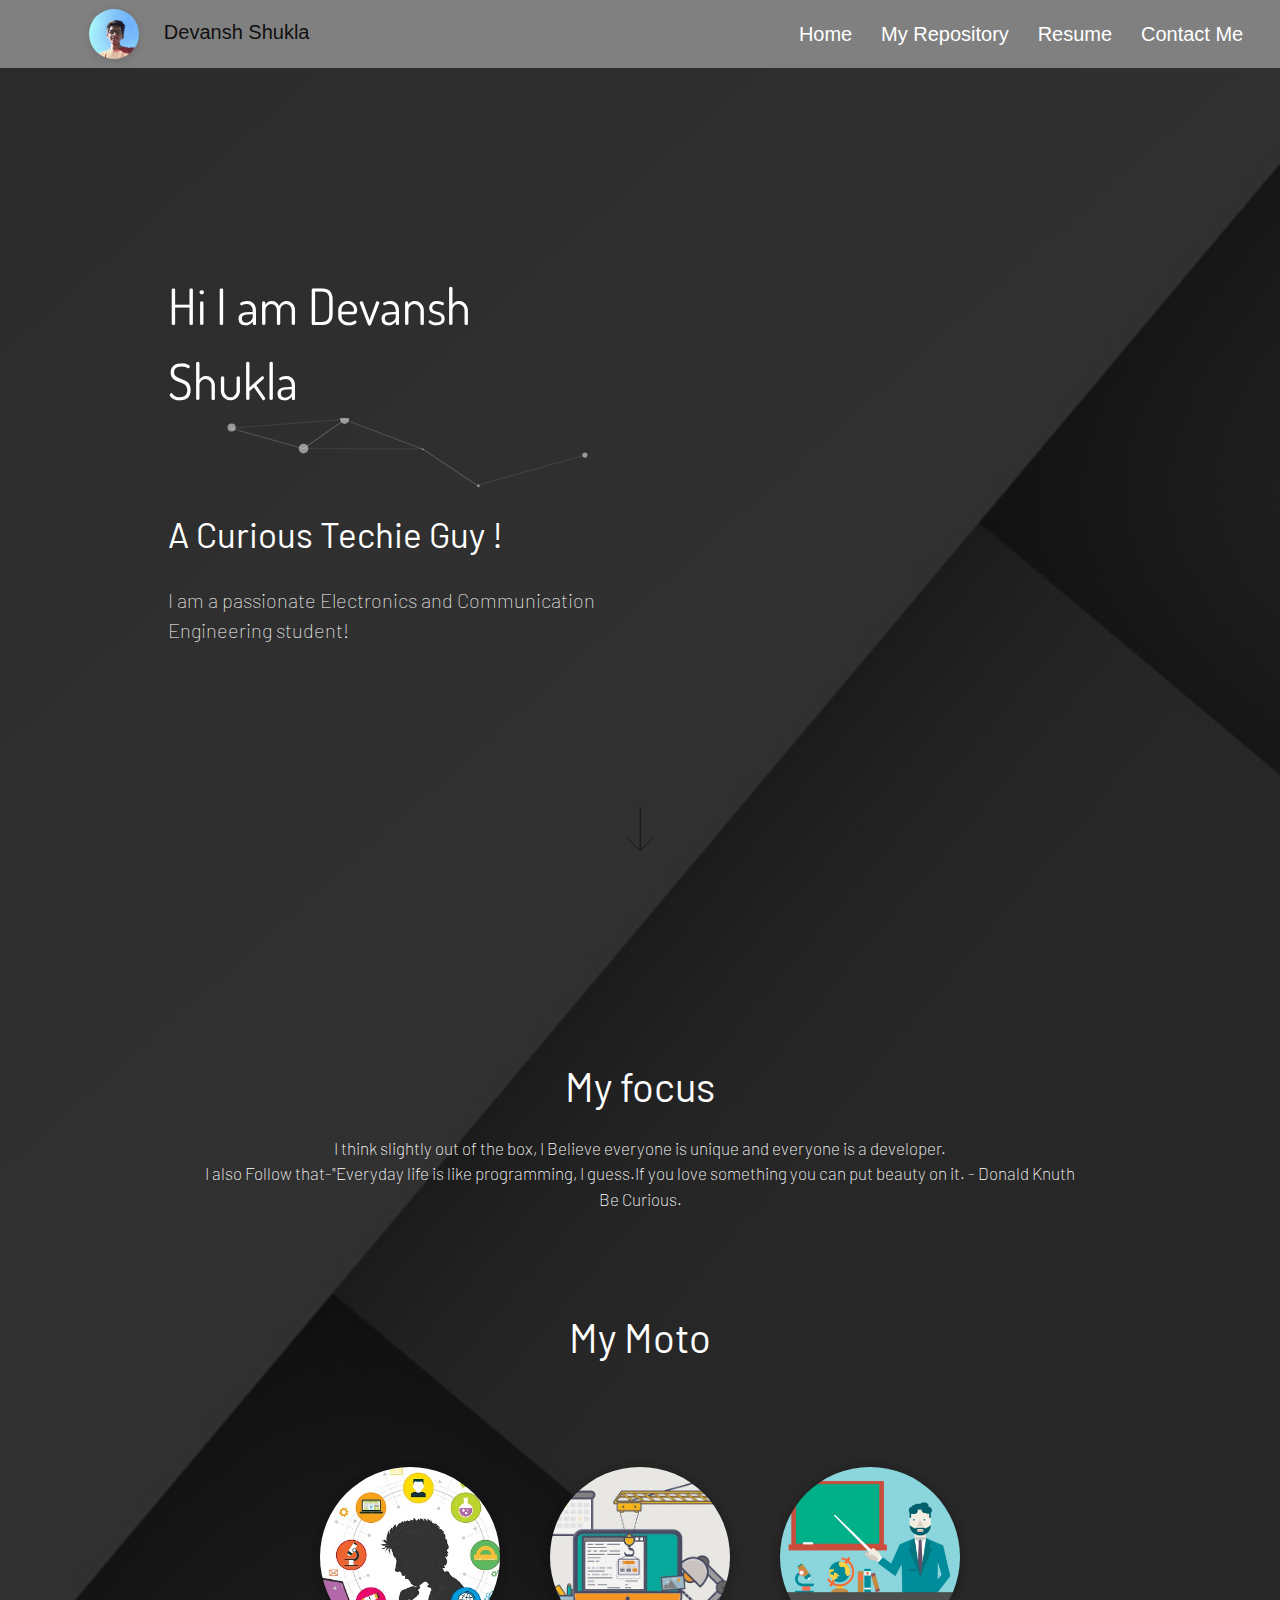
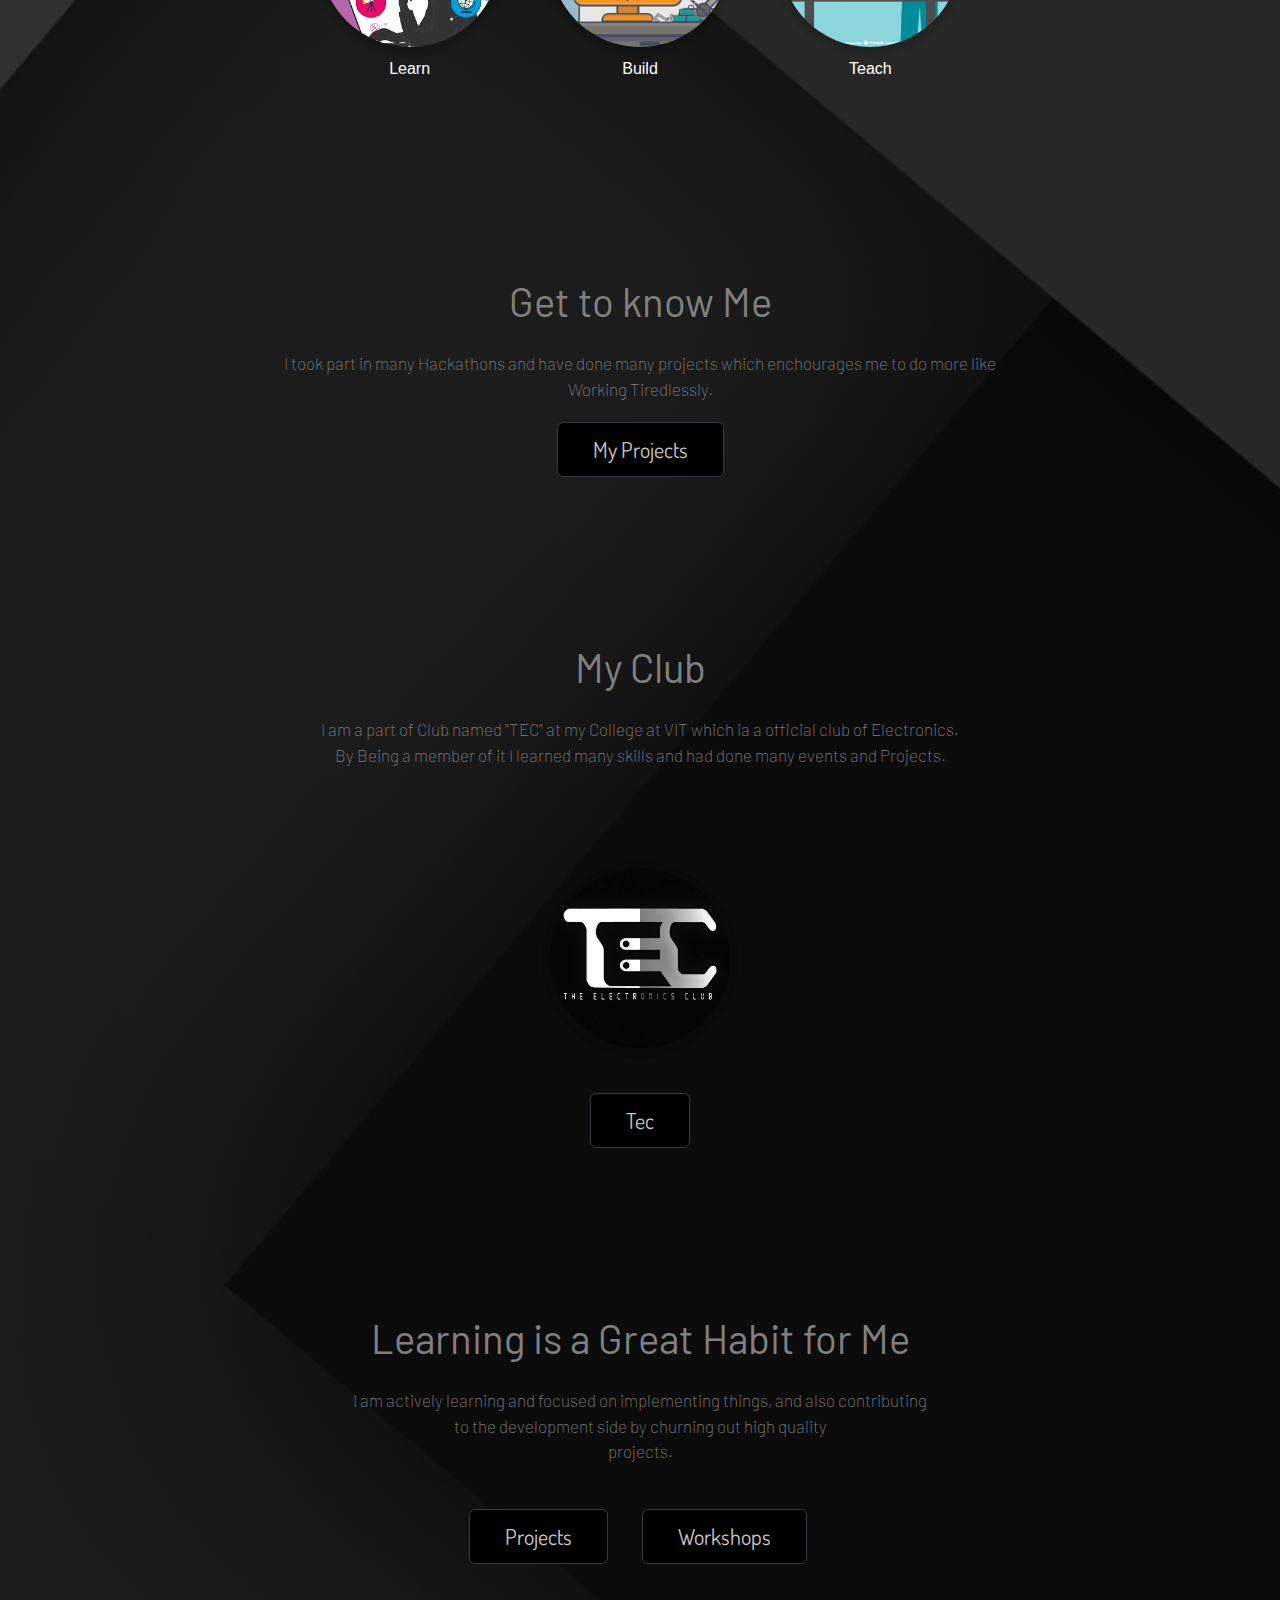
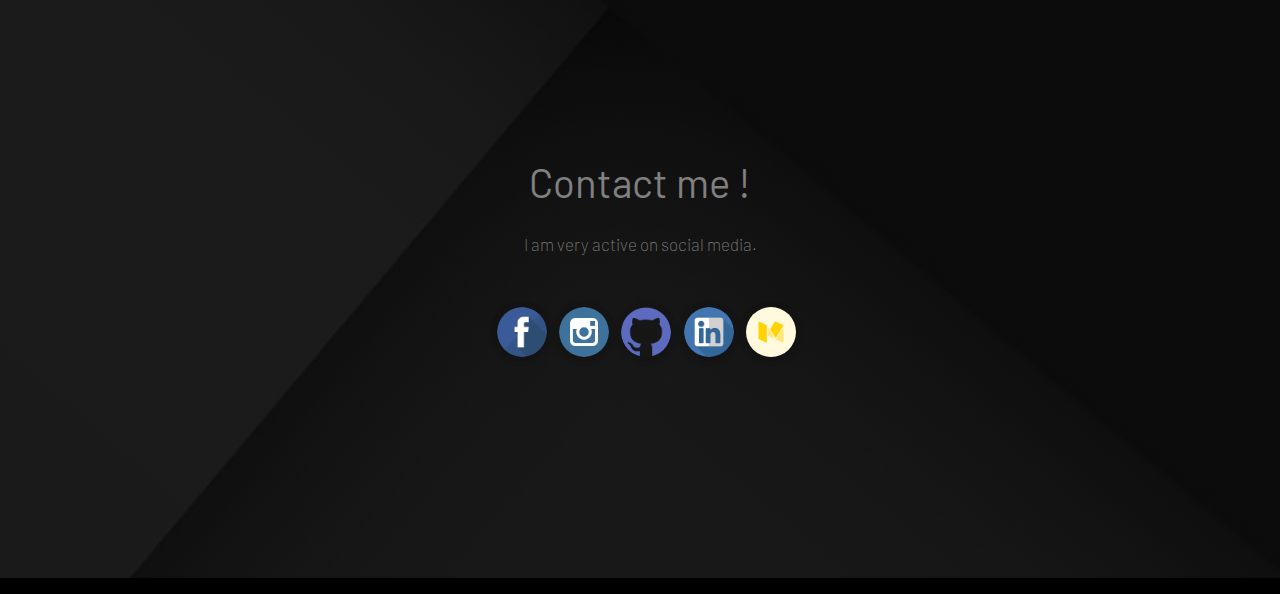
<file: index.html>
<!DOCTYPE html>
<html lang="en">

<head>

    <!--Meta Tags For SEO-->
    <meta charset="utf-8">
    <meta content="width=device-width, initial-scale=1.0" name="viewport">
    

    <!--Title For Website-->
    <title>Devansh Shukla</title>

    <!--Linking Favicon, CSS, Bootstrap CSS, Fonts and Bootstrap JS & jQuery-->
    <link href="Assets/mee.jpg" rel="icon">
    <link rel="stylesheet" href="css/index.css">
    <link rel="stylesheet" href="https://stackpath.bootstrapcdn.com/bootstrap/4.3.1/css/bootstrap.min.css"
        integrity="sha384-ggOyR0iXCbMQv3Xipma34MD+dH/1fQ784/j6cY/iJTQUOhcWr7x9JvoRxT2MZw1T" crossorigin="anonymous">

    <link href="https://fonts.googleapis.com/css?family=Barlow:100,200,500" rel="stylesheet">
    <link href="//fonts.googleapis.com/css?family=Open+Sans:300,400,600,700&amp;subset=latin" rel="stylesheet">
    <link href="https://fonts.googleapis.com/css?family=Raleway:200&display=swap" rel="stylesheet">
    <link href="https://fonts.googleapis.com/css?family=Dosis:200&display=swap" rel="stylesheet">
    <link href="https://fonts.googleapis.com/css?family=Source+Sans+Pro:200&display=swap" rel="stylesheet">
    <script src="https://code.jquery.com/jquery-3.3.1.slim.min.js"
        integrity="sha384-q8i/X+965DzO0rT7abK41JStQIAqVgRVzpbzo5smXKp4YfRvH+8abtTE1Pi6jizo"
        crossorigin="anonymous"></script>
    <script src="https://cdnjs.cloudflare.com/ajax/libs/popper.js/1.14.7/umd/popper.min.js"
        integrity="sha384-UO2eT0CpHqdSJQ6hJty5KVphtPhzWj9WO1clHTMGa3JDZwrnQq4sF86dIHNDz0W1"
        crossorigin="anonymous"></script>
    <script src="https://stackpath.bootstrapcdn.com/bootstrap/4.3.1/js/bootstrap.min.js"
        integrity="sha384-JjSmVgyd0p3pXB1rRibZUAYoIIy6OrQ6VrjIEaFf/nJGzIxFDsf4x0xIM+B07jRM"
        crossorigin="anonymous"></script>
    

</head>

<body>
	



    <!--Navbar-->
    <nav class="navbar navbar-expand-lg navbar-light"
        style="background-color: grey;padding-top: 20px;padding: 4px 16px;font-weight: 200;font-size: 20px;">
        <button class="navbar-toggler" type="button" data-toggle="collapse" data-target="#navbarSupportedContent"
            aria-controls="navbarSupportedContent" aria-expanded="false" aria-label="Toggle navigation">
            <span class="navbar-toggler-icon"></span>
        </button>

        <div class="collapse navbar-collapse" id="navbarSupportedContent">
        	<div class="left">
  				<a class="navbar-brand" href="#">
    				<img src="Assets/mee.jpg" class="s-pic" >Devansh Shukla
                   
               </div>
    			

            <ul class="navbar-nav ml-auto">
            	
            	
                <li class="nav-item" style="margin-right:1vw;">
                    <b><a class="nav-link" href="index.html#our-focus" style="color:white;"></a></b>
                <li class="nav-item active" style="padding-right:1vw;">
                    <b><a class="nav-link" href="index.html" style="color:white;">Home</a></b>
                </li>
                <li class="nav-item" style="margin-right:1vw;">
                    <b><a class="nav-link" href="index.html#our-focus" style="color:white;">My Repository</a></b>
                
                </li>
                <li class="nav-item" style="margin-right:1vw;">
                    <b><a class="nav-link" href="https://drive.google.com/file/d/14euC8N9jgro9TY5Vn5Ad9gUTQ6ZWzXsj/view?usp=sharing" style="color:white;">Resume</a></b>
                </li>
                
                <li class="nav-item" style="margin-right:1vw;">
                    <b><a class="nav-link " href="index.html#contact" style="color:white;">Contact Me</a></b>
                </li>
            </ul>
        </div>
    </nav>

    
    <section class="sec1">
    	
        <div class="container-fluid">
            <div class="row">
                <div class="col-12 col-lg-6" style="padding-left: 40px;padding-right: 40px;margin-top:0px">
                    <div class="headings" style="color: white";>
                        Hi I am Devansh Shukla 
                    </div>
                    <div id="particles-js"></div>
				<script src="particles.js"></script>
				<script src="app.js"></script>
                    <div class="sub-head" style="color: white">
                        A Curious Techie Guy !
                    </div>
                    <div class="paras" style="color: white">
                        I am a passionate Electronics and Communication Engineering student!
                    </div>
                </div>
            </div>
        </div>
    </section>

    <!--Arrow to home-->
    <div class="container-fluid">
        <div class="row">
            <div class="col-12">
                <div class="text-center">
                    <a href="#our-focus"><img src="Assets/down-arrow.svg" class="img"></a>
                </div>
            </div>
        </div>
    </div>


    <!--All links with buttons-->
    <section class="sec2">

        <!--Focus-->
        <div class="container-fluid" style="margin-top: 20vh;" id="our-focus">
            <div class="row">
                <div class="col-12 text-center">
                    <div class="home-heading" style="margin-top: 25px;color: white">
                        My focus
                    </div>
                    <div class="home-text" style="margin-bottom: 70px;margin-top: 20px;color: white">
                        I think slightly out of the box, I Believe everyone is unique and everyone is a developer.<br>
                        I also Follow that-"Everyday life is like programming, I guess.If you love something you can put beauty on it. - Donald Knuth
                        <br>Be Curious.<br>
                        
                    </div>
                </div>
            </div>
        </div>
        	<div class="home-heading" style="margin-top: 25px;color: white">My Moto 
                </div>
        <div class="container-fluid" style="margin-top : 100px">
            <div class="row" style="padding-left: 23vw; padding-right: 23vw">
                <div class="col-12 col-lg-4" style="margin-bottom: 30px">
                    <div class="circle"><img src="Assets/Le.jpg" class="dp-pic"></div>
                    <div class="text-center" style="padding-top: 10px;color: white">
                        Learn
                    </div>
                </div>
                <div class="col-12 col-lg-4" style="margin-bottom: 30px" >
                    <div class="circle"><img src="Assets/b.jpg" class="dp-pic"></div>
                    <div class="text-center" style="padding-top: 10px;color: white">
                        Build
                    </div>
                </div>
                <div class="col-12 col-lg-4" style="margin-bottom: 30px">
                    <div class="circle"><img src="Assets/t.jpg" class="dp-pic"></div>
                    <div class="text-center" style="padding-top: 10px;color: white">
                        Teach
                    </div>
                </div>
            </div>
        </div>

        <!--Team-->
        <div class="container-fluid" style="margin-top: 15vh;">
            <div class="row">
                <div class="col-12 text-center">
                    <div class="home-heading" style="margin-top: 25px;color: grey">
                        Get to know Me
                    </div>
                    <div class="home-text" style="margin-bottom: 20px;margin-top: 20px;">
                        I took part in many Hackathons and have done many projects which enchourages me to do more 
                        like<br>Working Tiredlessly.
                    </div>
                    <div class="col-12 text-center">
                        <a href="p.html"><button type="button" class="btn btn-dark btn-box btn-txt btn-responsive"
                                style="margin-top: 0;padding: 10px 35px;border-radius: 6px;font-size: 22px;font-family: 'Dosis', sans-serif;color: rgba(255, 255, 255, 0.781);background-color: black;">
                                My Projects</button></a>
                    </div>
                </div>
            </div>
        </div>

        <!--Alumni-->
        <div class="container-fluid" style="margin-top: 15vh;">
            <div class="row">
                <div class="col-12 text-center">
                    <div class="home-heading" style="margin-top: 25px;color: grey">
                        My Club
                    </div>
                    <div class="home-text" style="margin-bottom: 20px;margin-top: 20px;">
                        I am a part of Club named "TEC" at my College at VIT which ia a official club of Electronics.<br>By Being a member of it I learned many skills and had done many events and Projects.
                    </div>
                    <div class="container-fluid" style="margin-top : 100px">
            <div class="row" style="padding-left: 50%; padding-right: 50%">
                <div class="col-12 col-lg-4" style="margin-bottom: 30px">
                    <div class="circle"><img src="Assets/tec.jpg" class="dp-pic"></div>

                    
                </div>
            </div>
			    <div class="col-12 text-center" 

>
                        <a href="http://tecsite.herokuapp.com"><button type="button" class="btn btn-dark btn-box btn-txt btn-responsive"style="margin-top: 15px;padding: 10px 35px;border-radius: 6px;font-size: 22px;font-family: 'Dosis', sans-serif;color: rgba(255, 255, 255, 0.781);background-color: black;">Tec</button></a>
                    </div>
        </div>

        <!--Update-->
        <div class="container-fluid" style="margin-top: 15vh;">
            <div class="row">
                <div class="col-12 text-center">
                    <div class="home-heading" style="margin-top: 25px;color: grey">
                        Learning is a Great Habit for Me
                    </div>
                    <div class="home-text" style="margin-bottom: 20px;margin-top: 20px;">
                        I am actively learning and focused on implementing things, and also contributing<br>to the development side by
                        churning out
                        high quality<br>projects.
                    </div>
                    <div class="col-12 py-4">
                        <a href="p.html"><button class="btn btn-dark mr-1 mb-1"
                                style="padding: 10px 35px;border-radius: 6px;font-size: 22px;font-family: 'Dosis', sans-serif;color: rgba(255, 255, 255, 0.781);background-color:black;">Projects</button></a>
                        <a href="p.html"><button class="btn btn-dark mr-1 mb-1"
                                style="margin-left:2vw;margin-top: 0;padding: 10px 35px;border-radius: 6px;font-size: 22px;font-family: 'Dosis', sans-serif;color: rgba(255, 255, 255, 0.781);background-color: black;">Workshops</button></a>
                    </div>
                </div>
            </div>
        </div>

        <!--Contact-->
        <div class="container-fluid" style="margin-top: 15vh;" id="contact">
            <div class="row">
                <div class="col-12 text-center">
                    <div class="home-heading" style="margin-top: 25px;color: grey">
                        Contact me !
                    </div>
                    <div class="home-text" style="margin-bottom: 5px;margin-top: 20px;">
                        I am very active on social media.
                    </div>
                    <div class="col-12 text-center">
                        <div class="social-circle"><a href="https://www.facebook.com/devansh.shukla.3762"><img src="Assets/f.png"  class="s-pic"></div>
                        <div class="social-circle"><a href="https://www.instagram.com/i.am.devansh/"><img src="Assets/i.png" class="s-pic"></div>
                        <div class="social-circle"><a href="https://github.com/Devansh252"><img src="Assets/g.png" class="s-pic"></div>
                        <div class="social-circle"><a href="https://linkedin.com/in/devansh-shukla-433956169/"><img src="Assets/l.png" class="s-pic"></div>
                        <div class="social-circle"><img src="Assets/m.png" class="s-pic"></div>
                    </div>
                </div>
            </div>
        </div>

        <!--Idea-->
        
        

    </section>

    <hr class="style14" style="margin-top: 25vh;">



</body>

</html>
</file>
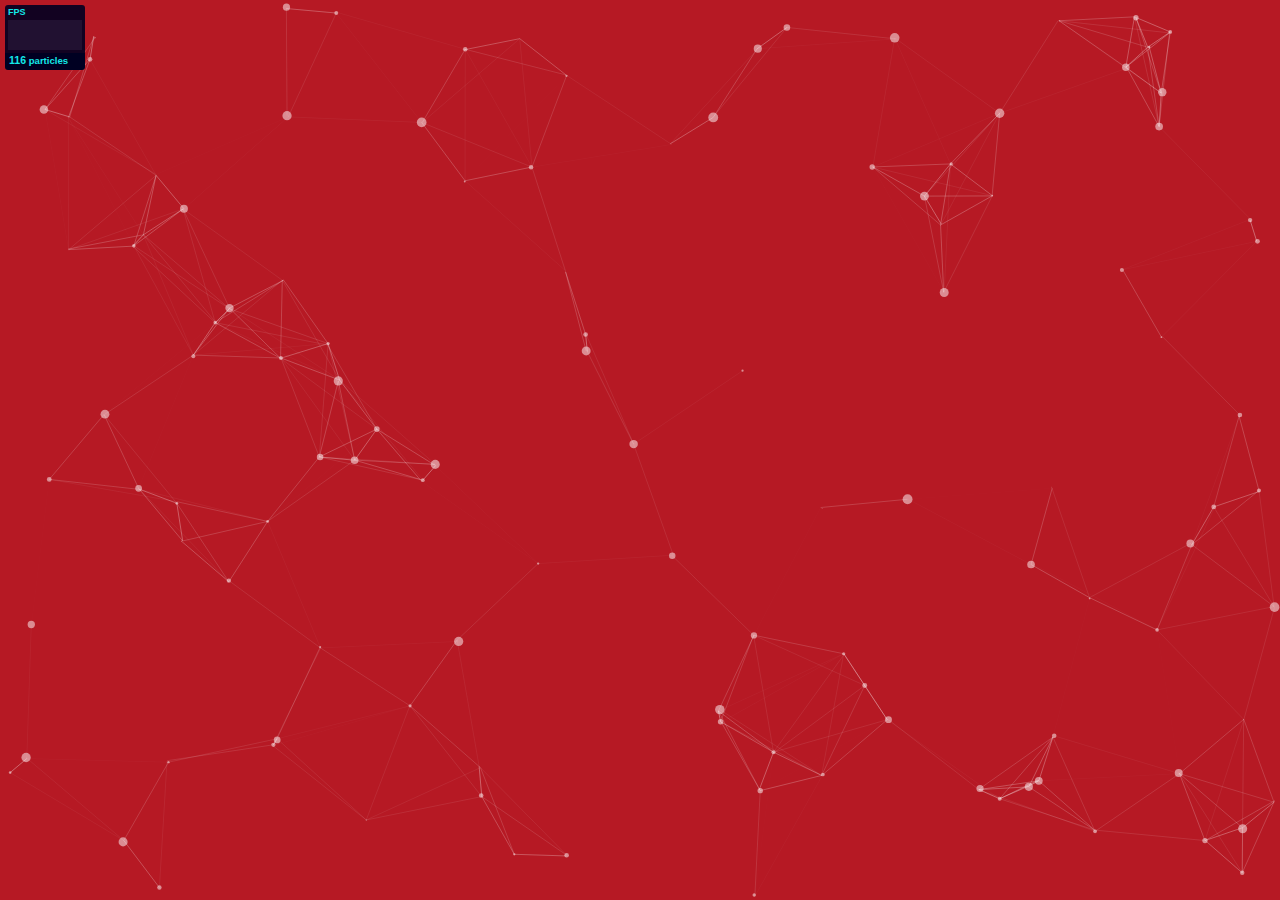
<file: particles.js-master/demo/index.html>
<!DOCTYPE html>
<html lang="en">
<head>
  <meta charset="utf-8">
  <title>particles.js</title>
  <meta name="description" content="particles.js is a lightweight JavaScript library for creating particles.">
  <meta name="author" content="Vincent Garreau" />
  <meta name="viewport" content="width=device-width, initial-scale=1.0, minimum-scale=1.0, maximum-scale=1.0, user-scalable=no">
  <link rel="stylesheet" media="screen" href="css/style.css">
</head>
<body>

<!-- count particles -->
<div class="count-particles">
  <span class="js-count-particles">--</span> particles
</div>

<!-- particles.js container -->
<div id="particles-js"></div>

<!-- scripts -->
<script src="../particles.js"></script>
<script src="js/app.js"></script>

<!-- stats.js -->
<script src="js/lib/stats.js"></script>
<script>
  var count_particles, stats, update;
  stats = new Stats;
  stats.setMode(0);
  stats.domElement.style.position = 'absolute';
  stats.domElement.style.left = '0px';
  stats.domElement.style.top = '0px';
  document.body.appendChild(stats.domElement);
  count_particles = document.querySelector('.js-count-particles');
  update = function() {
    stats.begin();
    stats.end();
    if (window.pJSDom[0].pJS.particles && window.pJSDom[0].pJS.particles.array) {
      count_particles.innerText = window.pJSDom[0].pJS.particles.array.length;
    }
    requestAnimationFrame(update);
  };
  requestAnimationFrame(update);
</script>

</body>
</html>
</file>
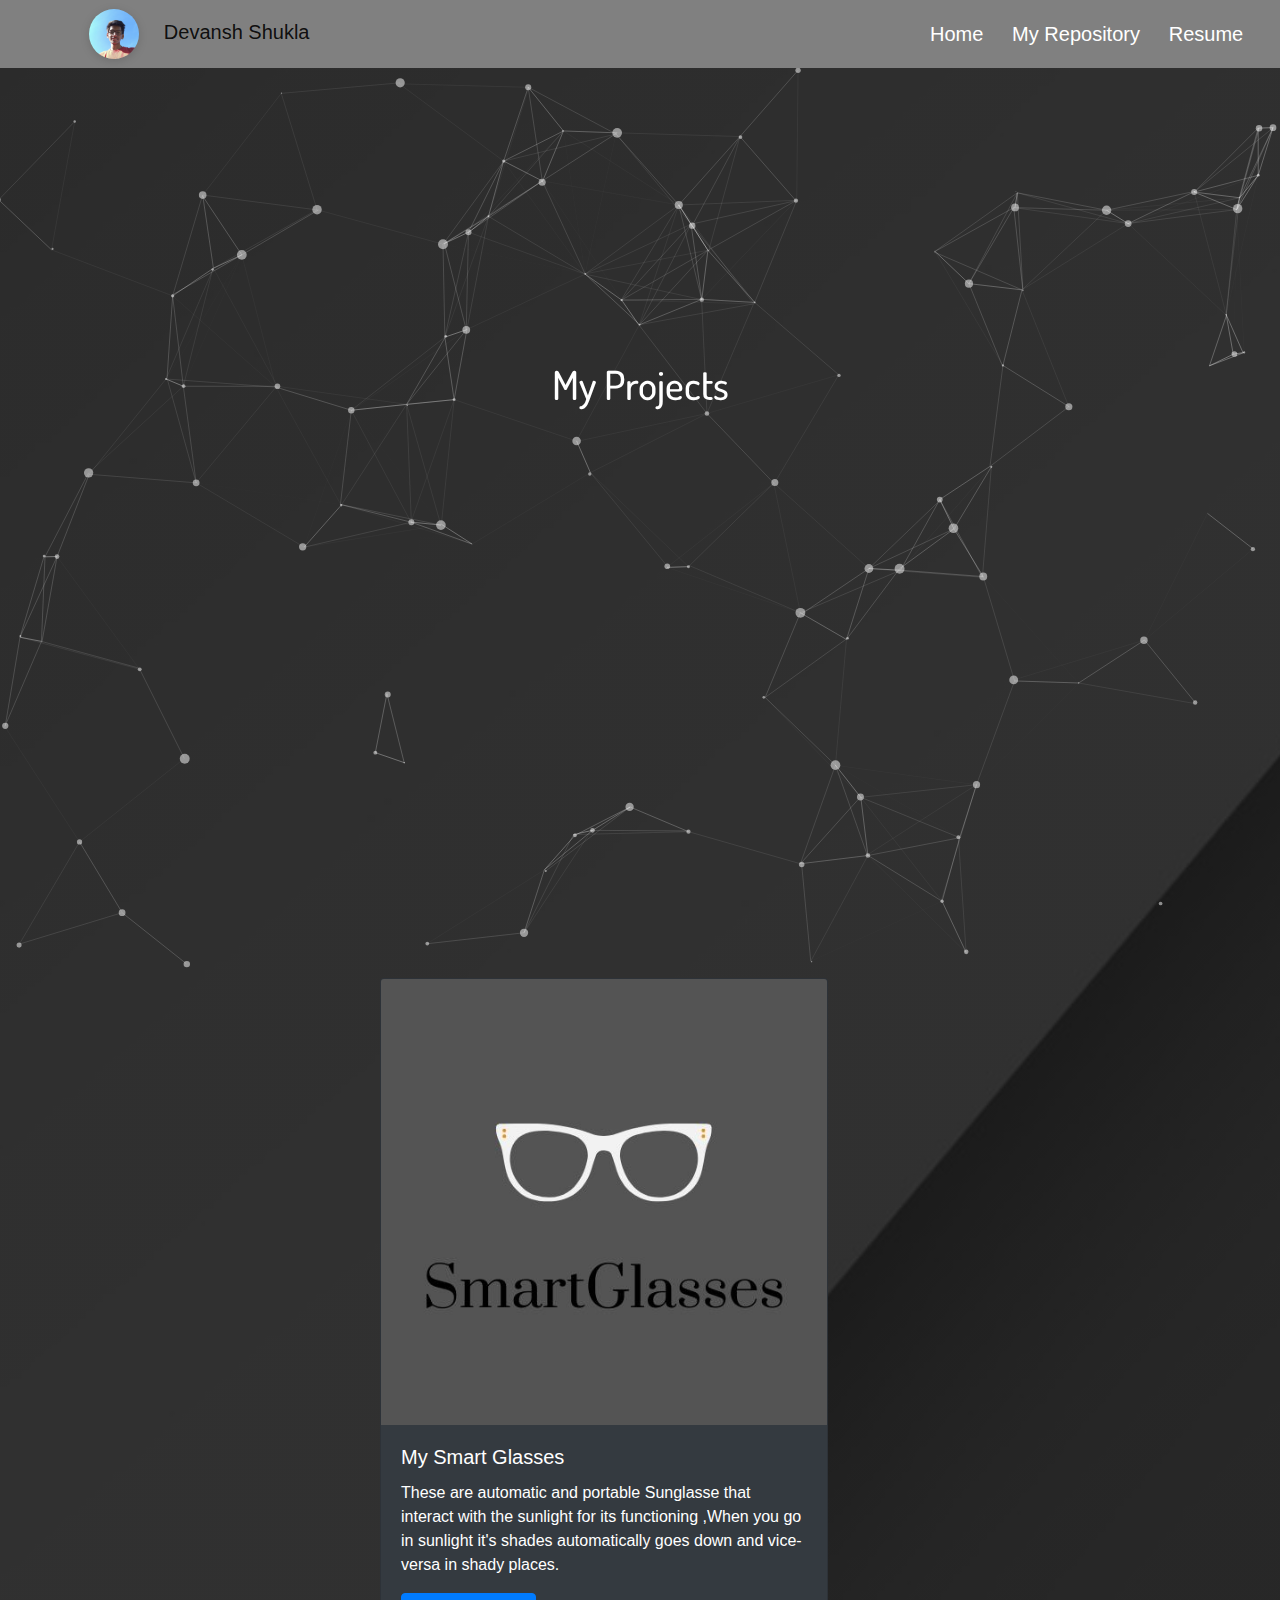
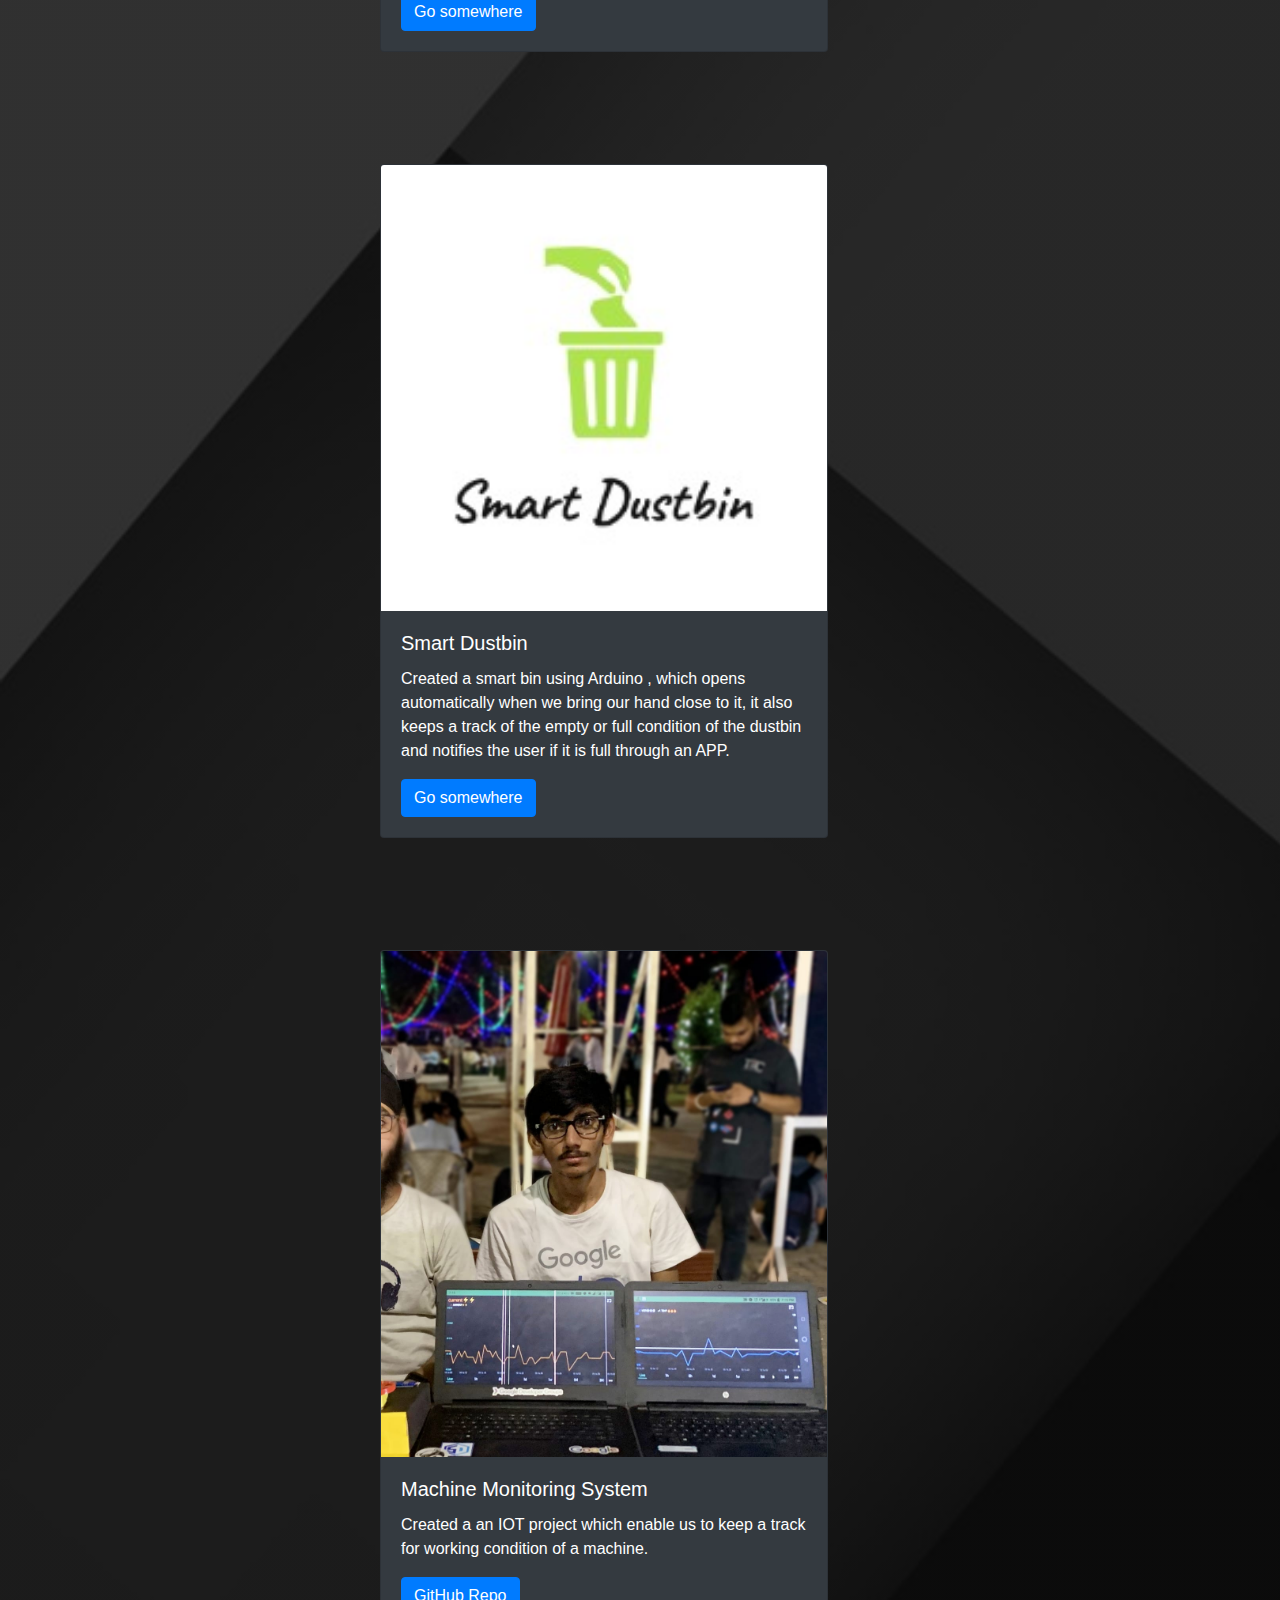
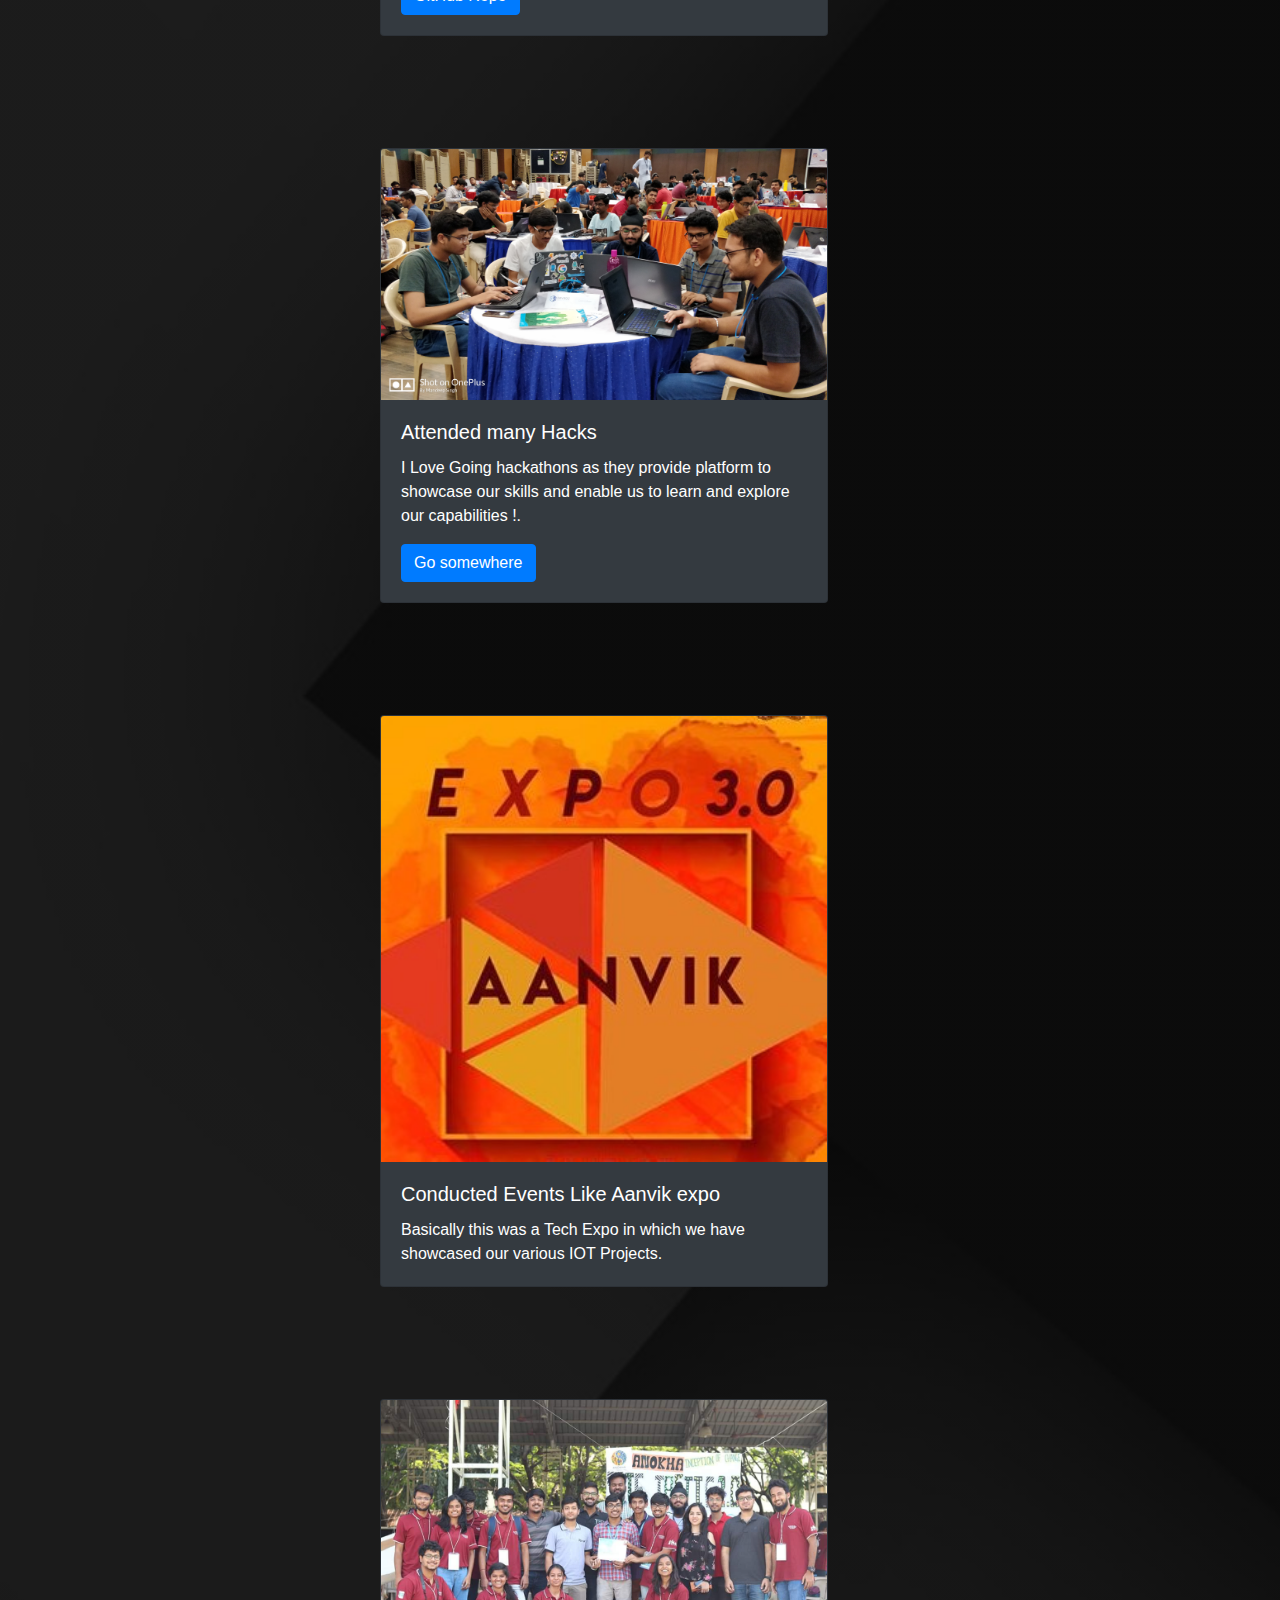
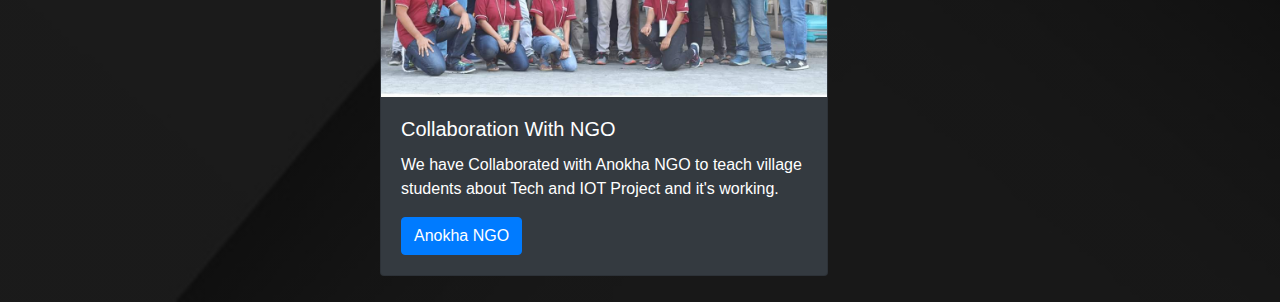
<file: p.html>
<!DOCTYPE html>
<html>
<head>
	<title>Projects</title>
	<link href="project/Assets/mee.jpg" rel="icon">
    <link rel="stylesheet" href="project/css/style.css">
    <link rel="stylesheet" href="https://stackpath.bootstrapcdn.com/bootstrap/4.3.1/css/bootstrap.min.css"
        integrity="sha384-ggOyR0iXCbMQv3Xipma34MD+dH/1fQ784/j6cY/iJTQUOhcWr7x9JvoRxT2MZw1T" crossorigin="anonymous">

    <link href="https://fonts.googleapis.com/css?family=Barlow:100,200,500" rel="stylesheet">
    <link href="//fonts.googleapis.com/css?family=Open+Sans:300,400,600,700&amp;subset=latin" rel="stylesheet">
    <link href="https://fonts.googleapis.com/css?family=Raleway:200&display=swap" rel="stylesheet">
    <link href="https://fonts.googleapis.com/css?family=Dosis:200&display=swap" rel="stylesheet">
    <link href="https://fonts.googleapis.com/css?family=Source+Sans+Pro:200&display=swap" rel="stylesheet">
    <script src="https://code.jquery.com/jquery-3.3.1.slim.min.js"
        integrity="sha384-q8i/X+965DzO0rT7abK41JStQIAqVgRVzpbzo5smXKp4YfRvH+8abtTE1Pi6jizo"
        crossorigin="anonymous"></script>
    <script src="https://cdnjs.cloudflare.com/ajax/libs/popper.js/1.14.7/umd/popper.min.js"
        integrity="sha384-UO2eT0CpHqdSJQ6hJty5KVphtPhzWj9WO1clHTMGa3JDZwrnQq4sF86dIHNDz0W1"
        crossorigin="anonymous"></script>
    <script src="https://stackpath.bootstrapcdn.com/bootstrap/4.3.1/js/bootstrap.min.js"
        integrity="sha384-JjSmVgyd0p3pXB1rRibZUAYoIIy6OrQ6VrjIEaFf/nJGzIxFDsf4x0xIM+B07jRM"
        crossorigin="anonymous"></script>

</head>
<body>
	 <nav class="navbar navbar-expand-lg navbar-light"
        style="background-color: grey;padding-top: 20px;padding: 4px 16px;font-weight: 200;font-size: 20px;">
        <button class="navbar-toggler" type="button" data-toggle="collapse" data-target="#navbarSupportedContent"
            aria-controls="navbarSupportedContent" aria-expanded="false" aria-label="Toggle navigation">
            <span class="navbar-toggler-icon"></span>
        </button>

        <div class="collapse navbar-collapse" id="navbarSupportedContent">
        	<div class="left">
  				<a class="navbar-brand" href="#">
    				<img src="project/Assets/mee.jpg" class="s-pic" >Devansh Shukla
                   
               </div>
    			

            <ul class="navbar-nav ml-auto">
            	
            	
                <li class="nav-item" style="margin-right:1vw;">
                    <b><a class="nav-link" href="index.html#our-focus" style="color:white;"></a></b>
                <li class="nav-item active" style="padding-right:1vw;">
                    <b><a class="nav-link" href="index.html" style="color:white;">Home</a></b>
                </li>
                <li class="nav-item" style="margin-right:1vw;">
                    <b><a class="nav-link" href="index.html#our-focus" style="color:white;">My Repository</a></b>
                
                </li>
                <li class="nav-item" style="margin-right:1vw;">
                    <b><a class="nav-link" href="https://drive.google.com/file/d/14euC8N9jgro9TY5Vn5Ad9gUTQ6ZWzXsj/view?usp=sharing" style="color:white;">Resume</a></b>
                </li>
                
                
            </ul>
        </div>
    </nav>
       <div id="particles-js">
       	<div class="btext">
       		<h1>My Projects</h1>
       	</div>
       </div>
				<script src="particles.js"></script>
				<script src="app.js"></script>
		<div class="element">
			<div class="card text-white bg-dark mb-3" style="max-width: 28rem;margin-left: 50px">
  				<img class="card-img-top" src="project/Assets/Sm.jpg" alt="Card image cap">
  				<div class="card-body">
    			<h5 class="card-title">My Smart Glasses</h5>
    				<p class="card-text">These are automatic and portable Sunglasse that interact with the sunlight for its functioning ,When you go in sunlight it's shades automatically goes down and vice-versa in shady places.</p>
    				<a href="#" class="btn btn-primary">Go somewhere</a>
  				</div>

			</div>
			<div><br><br><br><br></div>
			<div class="card text-white bg-dark mb-3" style="max-width: 28rem;margin-left: 50px">
  				<img class="card-img-top" src="project/Assets/2.jpg" alt="Card image cap">
  				<div class="card-body">
    			<h5 class="card-title">Smart Dustbin</h5>
    				<p class="card-text">Created a smart bin using Arduino , which opens automatically when we bring our hand close to it, it also keeps a track of the empty or full condition of the dustbin and notifies the user if it is full through an APP.</p>
    				<a href="#" class="btn btn-primary">Go somewhere</a>
  				</div>
			</div>
			<div><br><br><br><br></div>
			<div class="card text-white bg-dark mb-3" style="max-width: 28rem;margin-left: 50px">
  				<img class="card-img-top" src="project/Assets/3.jpeg" alt="Card image cap">
  				<div class="card-body">
    			<h5 class="card-title">Machine Monitoring System</h5>
    				<p class="card-text">Created a an IOT project which enable us to keep a track for working condition of a machine.</p>
    				<a href="#" class="btn btn-primary">GitHub Repo</a>
  				</div>
			</div>
			<div><br><br><br><br></div>
			<div class="card text-white bg-dark mb-3" style="max-width: 28rem;margin-left: 50px">
  				<img class="card-img-top" src="project/Assets/4.jpeg" alt="Card image cap">
  				<div class="card-body">
    			<h5 class="card-title">Attended many Hacks</h5>
    				<p class="card-text">I Love Going hackathons as they provide platform to showcase our skills and enable us to learn and explore our capabilities !.</p>
    				<a href="#" class="btn btn-primary">Go somewhere</a>
  				</div>
			</div>
      <div><br><br><br><br></div>
      <div class="card text-white bg-dark mb-3" style="max-width: 28rem;margin-left: 50px">
          <img class="card-img-top" src="project/Assets/an.jpg" alt="Card image cap">
          <div class="card-body">
          <h5 class="card-title">Conducted Events Like Aanvik expo</h5>
            <p class="card-text">Basically this was a Tech Expo in which we have showcased our various IOT Projects.</p>
            
          </div>
      </div>
      <div><br><br><br><br></div>
      <div class="card text-white bg-dark mb-3" style="max-width: 28rem;margin-left: 50px">
          <img class="card-img-top" src="project/Assets/5.jpeg" alt="Card image cap">
          <div class="card-body">
          <h5 class="card-title">Collaboration With NGO</h5>
            <p class="card-text">We have Collaborated with Anokha NGO to teach village students about Tech and IOT Project and it's working.</p>
            <a href="https://www.facebook.com/anokhavit/" class="btn btn-primary">Anokha NGO</a>
          </div>
      </div>
		</div>
	


</body>
</html>
</file>
<file: css/index.css>
html {
    scroll-behavior: smooth;
    background-color: black;
}

body{
	background-image: linear-gradient(rgba(0,0,0,0.5),rgba(0,0,0,0.5)), url("bac.jpg");
	background-repeat: no-repeat;
	background-size: cover;
	
}
#particles-js {
	height: 10vh;
	background-blend-mode: cover;
}
.headings {
	 
    margin-top: 200px;
    font-size: 50px;
    font-weight: 400;
    margin-left: 10vw;
    font-family: 'Dosis', sans-serif;
}

.sub-head {
    padding: 0px;
    margin: 0px;
    padding-bottom: 15px;
    font-family: 'Barlow', sans-serif;
    font-weight: 400;
    margin-left: 10vw;
    font-size: 35px;
}

.paras {
    margin-left: 10vw;
    color: gray;
    font-size: 20px;
    margin-top: 1vh;
    font-family: 'Barlow', sans-serif;
    font-weight: 100;
    padding-bottom: 18vh;
}

.home-heading {
    margin-top: 20vh;
    text-align: center;
    font-family: 'Barlow', sans-serif;
    font-size: 40px;
    font-weight: 400;
    color: black;
}

.home-text {
    text-align: center;
    font-family: 'Barlow', sans-serif;
    font-weight: 200;
    font-size: 17px;
    color: grey;
}

.circle {
    border-radius: 50%;
    margin-left: 50%;
    transform: translateX(-50%);
    height: 180px;
    width: 180px;
    box-shadow: 0px 2px 10px rgba(0, 0, 0, 0.15);
}

.social-circle {
    height: 45px;
    width: 45px;
    margin-top: 5vh;
    margin-left: 1vw;
    box-shadow: 0px 2px 10px rgba(0, 0, 0, 0.15);
    border-radius: 50%;
    display: inline-block;
}

.dp-pic {
    border-radius: 50%;
    margin-left: 50%;
    transform: translateX(-50%);
    height: 180px;
    width: 180px;
    box-shadow: 0px 2px 10px rgba(0, 0, 0, 0.15);
}
.s-pic {
    border-radius: 50%;
    margin-left: 50%;
    transform: translateX(-50%);
    height: 50px;
    width: 50px;
    box-shadow: 0px 2px 10px rgba(0, 0, 0, 0.15);
}

.box-btn-all {
    border: 1px solid black;
    background-color: black;
    height: 50px;
    width: 100%;
    border-radius: 8px;
    position: absolute;
    text-align: center;
    color: white;
    bottom: 0;
    line-height: 50px;
}
.left{
	float: left;
}
</file>
<file: project/css/style.css>
body{
	background-image: linear-gradient(rgba(0,0,0,0.5),rgba(0,0,0,0.5)), url("bac.jpg");
	background-repeat: no-repeat;
	background-size: cover;
	}
.s-pic {
    border-radius: 50%;
    margin-left: 50%;
    transform: translateX(-50%);
    height: 50px;
    width: 50px;
    box-shadow: 0px 2px 10px rgba(0, 0, 0, 0.15);
}
#particles-js {
	height: 100vh;
	background-blend-mode: cover;
}
.btext{
	color: white;
	position: absolute;
	text-align: center;
	top: 40%;
	width:100%;
	font-family: 'Dosis', sans-serif;
	

}
.element{
  margin: auto;
  width: 50%;
  padding: 10px;
}
</file>
<file: particles.js-master/demo/css/style.css>
/* =============================================================================
   HTML5 CSS Reset Minified - Eric Meyer
   ========================================================================== */

html,body,div,span,object,iframe,h1,h2,h3,h4,h5,h6,p,blockquote,pre,abbr,address,cite,code,del,dfn,em,img,ins,kbd,q,samp,small,strong,sub,sup,var,b,i,dl,dt,dd,ol,ul,li,fieldset,form,label,legend,table,caption,tbody,tfoot,thead,tr,th,td,article,aside,canvas,details,figcaption,figure,footer,header,hgroup,menu,nav,section,summary,time,mark,audio,video{margin:0;padding:0;border:0;outline:0;font-size:100%;vertical-align:baseline;background:transparent}
body{line-height:1}
article,aside,details,figcaption,figure,footer,header,hgroup,menu,nav,section{display:block}
nav ul{list-style:none}
blockquote,q{quotes:none}
blockquote:before,blockquote:after,q:before,q:after{content:none}
a{margin:0;padding:0;font-size:100%;vertical-align:baseline;background:transparent;text-decoration:none}
mark{background-color:#ff9;color:#000;font-style:italic;font-weight:bold}
del{text-decoration:line-through}
abbr[title],dfn[title]{border-bottom:1px dotted;cursor:help}
table{border-collapse:collapse;border-spacing:0}
hr{display:block;height:1px;border:0;border-top:1px solid #ccc;margin:1em 0;padding:0}
input,select{vertical-align:middle}
li{list-style:none}


/* =============================================================================
   My CSS
   ========================================================================== */

/* ---- base ---- */

html,body{ 
	width:100%;
	height:100%;
	background:#111;
}

html{
  -webkit-tap-highlight-color: rgba(0, 0, 0, 0);
}

body{
  font:normal 75% Arial, Helvetica, sans-serif;
}

canvas{
  display:block;
  vertical-align:bottom;
}


/* ---- stats.js ---- */

.count-particles{
  background: #000022;
  position: absolute;
  top: 48px;
  left: 0;
  width: 80px;
  color: #13E8E9;
  font-size: .8em;
  text-align: left;
  text-indent: 4px;
  line-height: 14px;
  padding-bottom: 2px;
  font-family: Helvetica, Arial, sans-serif;
  font-weight: bold;
}

.js-count-particles{
  font-size: 1.1em;
}

#stats,
.count-particles{
  -webkit-user-select: none;
  margin-top: 5px;
  margin-left: 5px;
}

#stats{
  border-radius: 3px 3px 0 0;
  overflow: hidden;
}

.count-particles{
  border-radius: 0 0 3px 3px;
}


/* ---- particles.js container ---- */

#particles-js{
  width: 100%;
  height: 100%;
  background-color: #b61924;
  background-image: url('');
  background-size: cover;
  background-position: 50% 50%;
  background-repeat: no-repeat;
}
</file>
